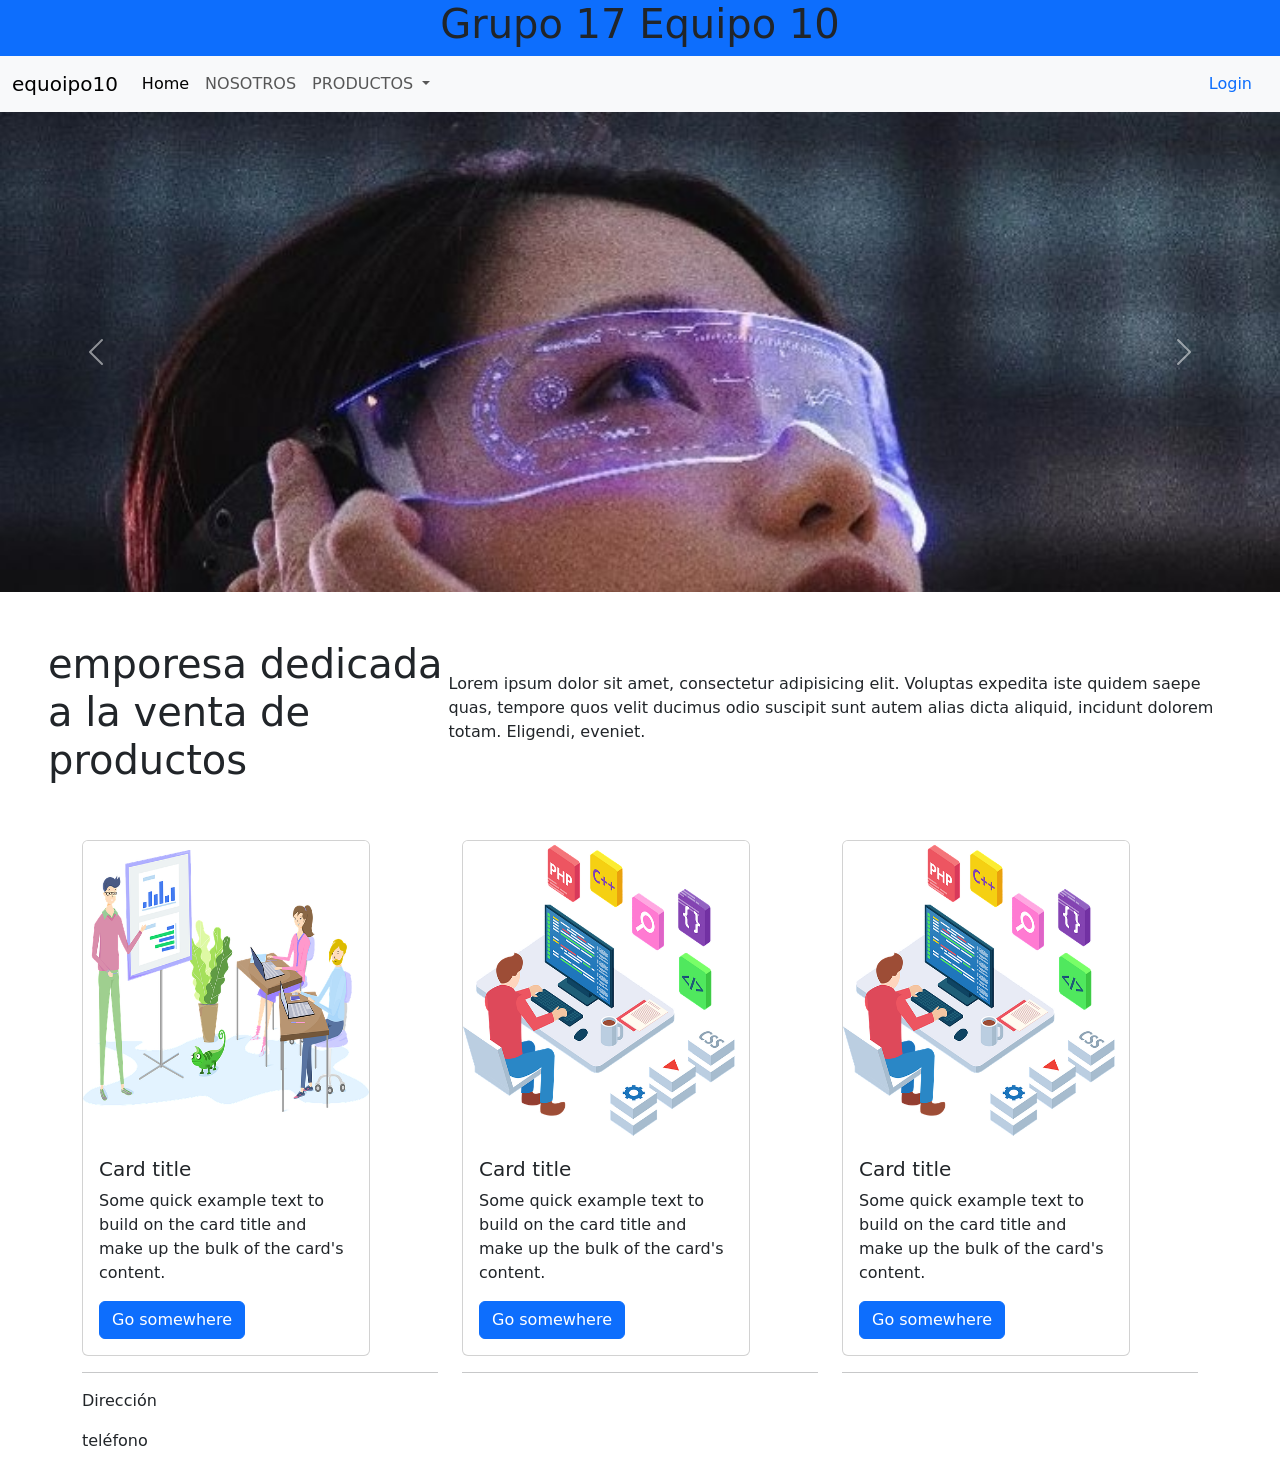
<file: index.html>
<!doctype html>
<html lang="en">
  <head>
    <meta charset="utf-8">
    <meta name="viewport" content="width=device-width, initial-scale=1">
    <title>Grupo17Equipo10</title>
    <link href="https://cdn.jsdelivr.net/npm/bootstrap@5.2.2/dist/css/bootstrap.min.css" rel="stylesheet" integrity="sha384-Zenh87qX5JnK2Jl0vWa8Ck2rdkQ2Bzep5IDxbcnCeuOxjzrPF/et3URy9Bv1WTRi" crossorigin="anonymous">
     <link rel="stylesheet" href="styles.css">
</head>
  <body>
    <!-- ENCABEZADO -->
    <header class="container-fluid bg-primary d-flex justify-content-center">
        <h1> Grupo 17 Equipo 10</h1>
    </header>
    <!-- MENU -->
    <nav class="navbar navbar-expand-lg bg-light "  class="menu">
        <div class="container-fluid">
          <a class="navbar-brand" href="#">equoipo10</a>
          <button class="navbar-toggler" type="button" data-bs-toggle="collapse" data-bs-target="#navbarSupportedContent" aria-controls="navbarSupportedContent" aria-expanded="false" aria-label="Toggle navigation">
            <span class="navbar-toggler-icon"></span>
          </button>
          <div class="collapse navbar-collapse" id="navbarSupportedContent">
            <ul class="navbar-nav me-auto mb-2 mb-lg-0">
              <li class="nav-item">
                <a class="nav-link active" aria-current="page" href="index.html">Home</a>
              </li>
              <li class="nav-item">
                <a class="nav-link" href="nosotros.html">NOSOTROS</a>
              </li>
              <li class="nav-item dropdown">
                <a class="nav-link dropdown-toggle" href="#" role="button" data-bs-toggle="dropdown" aria-expanded="false">
                  PRODUCTOS
                </a>
                <ul class="dropdown-menu">
                  <li><a class="dropdown-item" href="productos.html">Producto1</a></li>
                  <li><a class="dropdown-item" href="productos.html">producto2</a></li>
                  <li><hr class="dropdown-divider"></li>
                  <li><a class="dropdown-item" href="productos.html">servicios</a></li>
                </ul>
              </li>
            </ul>
  <!-- MENU NAV PARA LOGIN -->
            
            <ul class="nav justify-content-end"  class="menu">
                <li class="nav-item">
                   <i class="fa-thin fa-user"></i>
                  <a class="nav-link" href="login.html">Login</a>
                </li>              
             </ul>
          </div>
        </div>
      </nav>
    <!-- SLIDER -->
    <div id="carouselExampleControls" class="carousel slide" data-bs-ride="carousel">
        <div class="carousel-inner">
          <div class="carousel-item active">
            <img src="image/home1.jpg" class="d-block w-100" alt="...">
          </div>
          <div class="carousel-item">
            <img src="image/home2.jpg" class="d-block w-100" alt="...">
          </div>
          <div class="carousel-item">
            <img src="image/home3.jpg" class="d-block w-100" alt="...">
          </div>
        </div>
        <button class="carousel-control-prev" type="button" data-bs-target="#carouselExampleControls" data-bs-slide="prev">
          <span class="carousel-control-prev-icon" aria-hidden="true"></span>
          <span class="visually-hidden">Previous</span>
        </button>
        <button class="carousel-control-next" type="button" data-bs-target="#carouselExampleControls" data-bs-slide="next">
          <span class="carousel-control-next-icon" aria-hidden="true"></span>
          <span class="visually-hidden">Next</span>
        </button>
      </div>
    <!-- INTRO -->
    <section class="d-flex justify-content-center align-items-center m-5">
            <h1>emporesa dedicada a la venta de productos </h1>
            <p>Lorem ipsum dolor sit amet, consectetur adipisicing elit. Voluptas expedita iste quidem saepe quas, tempore quos velit ducimus odio suscipit sunt autem alias dicta aliquid, incidunt dolorem totam. Eligendi, eveniet.</p>
    </section>
    <!-- SECTION DE NOSOTROS Y PRODUCTOS -->
    <section class="container w-100 ">
        <div class="row mt-auto">
            <div class="col-lg-4 col-md-12 col-sm-12 ">
                <div class="card" style="width: 18rem;">
                    <img src="image/nosotros.png" class="card-img-top" alt="...">
                    <div class="card-body">
                      <h5 class="card-title">Card title</h5>
                      <p class="card-text">Some quick example text to build on the card title and make up the bulk of the card's content.</p>
                      <a href="nosotros.html" class="btn btn-primary">Go somewhere</a>
                    </div>
                  </div>
                  <hr>
            </div>
            <div class="col-lg-4 col-md-12 col-sm-12 ">
                <div class="card" style="width: 18rem;">
                    <img src="image/productos.png" class="card-img-top" alt="...">
                    <div class="card-body">
                      <h5 class="card-title">Card title</h5>
                      <p class="card-text">Some quick example text to build on the card title and make up the bulk of the card's content.</p>
                      <a href="productos.html" class="btn btn-primary">Go somewhere</a>
                    </div>
                  </div>
                  <hr>
            </div>
            <div class="col-lg-4 col-md-12 col-sm-12 ">
                <div class="card" style="width: 18rem;">
                    <img src="image/productos.png" class="card-img-top" alt="...">
                    <div class="card-body">
                      <h5 class="card-title">Card title</h5>
                      <p class="card-text">Some quick example text to build on the card title and make up the bulk of the card's content.</p>
                      <a href="#" class="btn btn-primary">Go somewhere</a>
                    </div>
                  </div>
                  <hr>
            </div>
        </div>


    </section>
    <!-- PIE -->
    <footer>
      <div class="container w-100 ">
        <p>Dirección</p>
            <p>teléfono</p>
      </div>

    </footer>
   
    <script src="main.js"></script>
    <script src="https://cdn.jsdelivr.net/npm/bootstrap@5.2.2/dist/js/bootstrap.bundle.min.js" integrity="sha384-OERcA2EqjJCMA+/3y+gxIOqMEjwtxJY7qPCqsdltbNJuaOe923+mo//f6V8Qbsw3" crossorigin="anonymous"></script>
  </body>
</html>
</file>
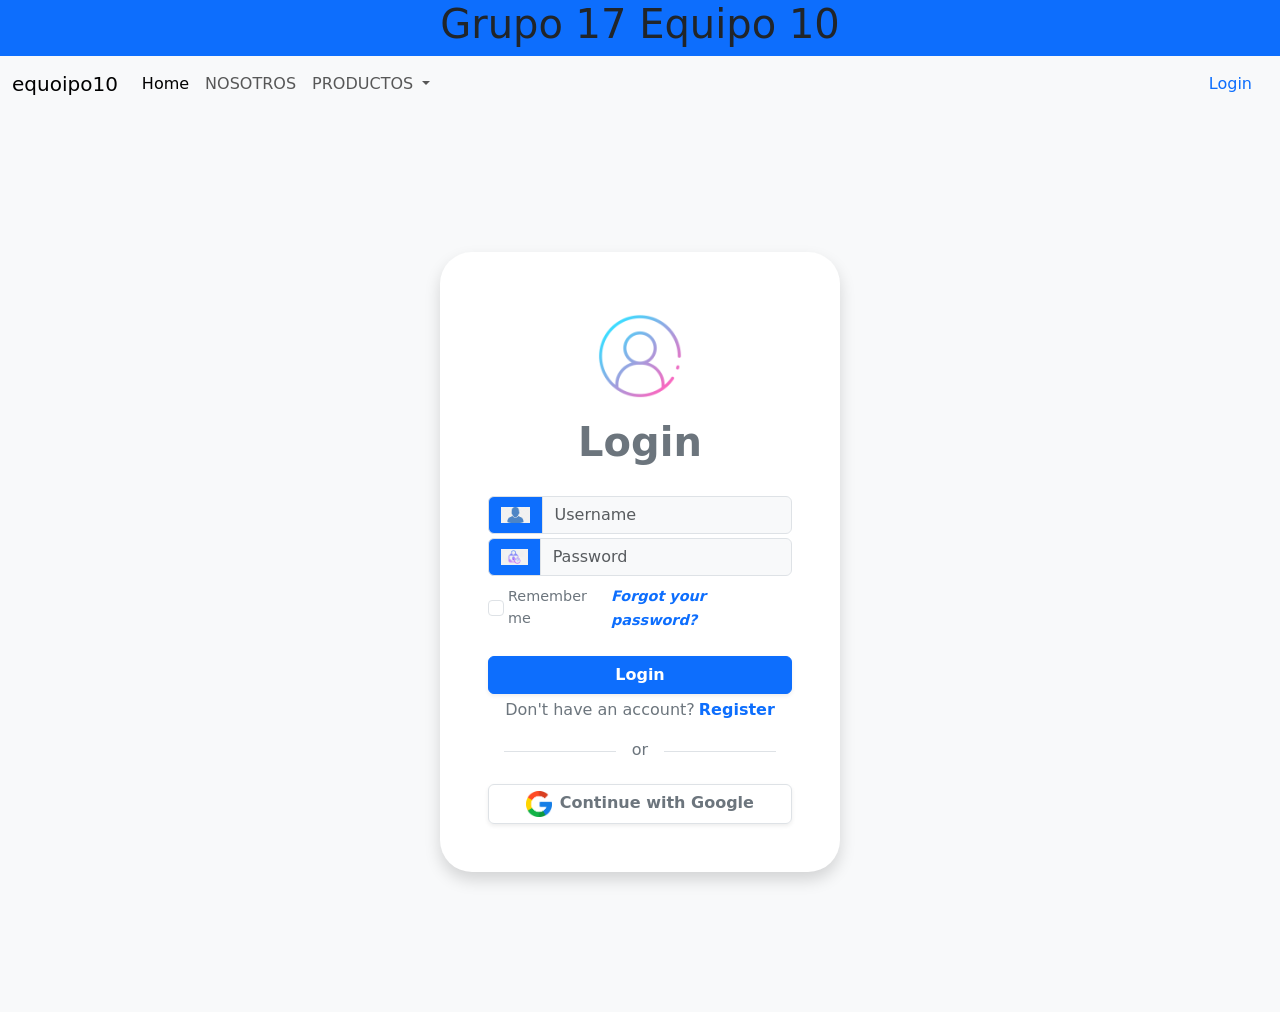
<file: login.html>
<!doctype html>
<html lang="en">
  <head>
    <meta charset="utf-8">
    <meta name="viewport" content="width=device-width, initial-scale=1">
    <title>Grupo17Equipo10</title>
    <link href="https://cdn.jsdelivr.net/npm/bootstrap@5.2.2/dist/css/bootstrap.min.css" rel="stylesheet" integrity="sha384-Zenh87qX5JnK2Jl0vWa8Ck2rdkQ2Bzep5IDxbcnCeuOxjzrPF/et3URy9Bv1WTRi" crossorigin="anonymous">
     <link rel="stylesheet" href="styles.css">
</head>
  <body>
    <!-- ENCABEZADO -->
    <header class="container-fluid bg-primary d-flex justify-content-center">
        <h1> Grupo 17 Equipo 10</h1>
    </header>
    <!-- MENU -->
    <nav class="navbar navbar-expand-lg bg-light "  class="menu">
        <div class="container-fluid">
          <a class="navbar-brand" href="#">equoipo10</a>
          <button class="navbar-toggler" type="button" data-bs-toggle="collapse" data-bs-target="#navbarSupportedContent" aria-controls="navbarSupportedContent" aria-expanded="false" aria-label="Toggle navigation">
            <span class="navbar-toggler-icon"></span>
          </button>
          <div class="collapse navbar-collapse" id="navbarSupportedContent">
            <ul class="navbar-nav me-auto mb-2 mb-lg-0">
              <li class="nav-item">
                <a class="nav-link active" aria-current="page" href="index.html">Home</a>
              </li>
              <li class="nav-item">
                <a class="nav-link" href="nosotros.html">NOSOTROS</a>
              </li>
              <li class="nav-item dropdown">
                <a class="nav-link dropdown-toggle" href="#" role="button" data-bs-toggle="dropdown" aria-expanded="false">
                  PRODUCTOS
                </a>
                <ul class="dropdown-menu">
                  <li><a class="dropdown-item" href="productos.html">Producto1</a></li>
                  <li><a class="dropdown-item" href="productos.html">producto2</a></li>
                  <li><hr class="dropdown-divider"></li>
                  <li><a class="dropdown-item" href="productos.html">servicios</a></li>
                </ul>
              </li>
            </ul>
  <!-- MENU NAV PARA LOGIN -->
            
            <ul class="nav justify-content-end"  class="menu">
                <li class="nav-item">
                   <i class="fa-thin fa-user"></i>
                  <a class="nav-link" href="login.html">Login</a>
                </li>              
             </ul>
          </div>
        </div>
      </nav>
<!-- SECTION PARA LOGIN -->
   <section  >
    <div class="bg-light d-flex justify-content-center align-items-center vh-100" >
        <div  class="bg-white p-5 rounded-5 text-secondary shadow"  style="width: 25rem" >
          <div class="d-flex justify-content-center">
            <img src="image/login.png"  alt="login-icon" style="height: 7rem" />
          </div>
          <div class="text-center fs-1 fw-bold">Login</div>
          <div class="input-group mt-4" >
            <div class="input-group-text bg-primary" >
              <img src="image/ic1.png"  alt="username-icon" />
            </div>
            <input class="form-control bg-light" type="text"  placeholder="Username" id="correo" />
          </div>
          <div class="input-group mt-1">
            <div class="input-group-text bg-primary">
              <img src="image/ic2.png"  alt="password-icon" />
            </div>
            <input class="form-control bg-light"  type="password"  placeholder="Password" id="password"  />
          </div>
          <div class="d-flex justify-content-around mt-1">
            <div class="d-flex align-items-center gap-1">
              <input class="form-check-input" type="checkbox" />
              <div class="pt-1" style="font-size: 0.9rem">Remember me</div>
            </div>
            <div class="pt-1">
              <a href="#" class="text-decoration-none text-primary fw-semibold fst-italic"
                style="font-size: 0.9rem" >Forgot your password?</a >
            </div>
          </div>
          <div class="btn btn-primary text-white w-100 mt-4 fw-semibold shadow-sm" onclick="verificar()" >
            Login
          </div>
          <div class="d-flex gap-1 justify-content-center mt-1">
            <div>Don't have an account?</div>
            <a href="register.html" class="text-decoration-none text-primary fw-semibold" >Register</a >
          </div>
          <div class="p-3">
            <div class="border-bottom text-center" style="height: 0.9rem">
              <span class="bg-white px-3">or</span>
            </div>
          </div>
          <div class="btn d-flex gap-2 justify-content-center border mt-3 shadow-sm" >
            <img  src="image/google-icon.png"  alt="google-icon"  style="height: 1.6rem"  />
            <div class="fw-semibold text-secondary">Continue with Google</div>
          </div>
        </div>
    </div>

   </section>
    
    <!-- PIE -->
    <script src="main.js"></script>
    <script src="https://cdn.jsdelivr.net/npm/bootstrap@5.2.2/dist/js/bootstrap.bundle.min.js" integrity="sha384-OERcA2EqjJCMA+/3y+gxIOqMEjwtxJY7qPCqsdltbNJuaOe923+mo//f6V8Qbsw3" crossorigin="anonymous"></script>
  </body>
</html>
</file>
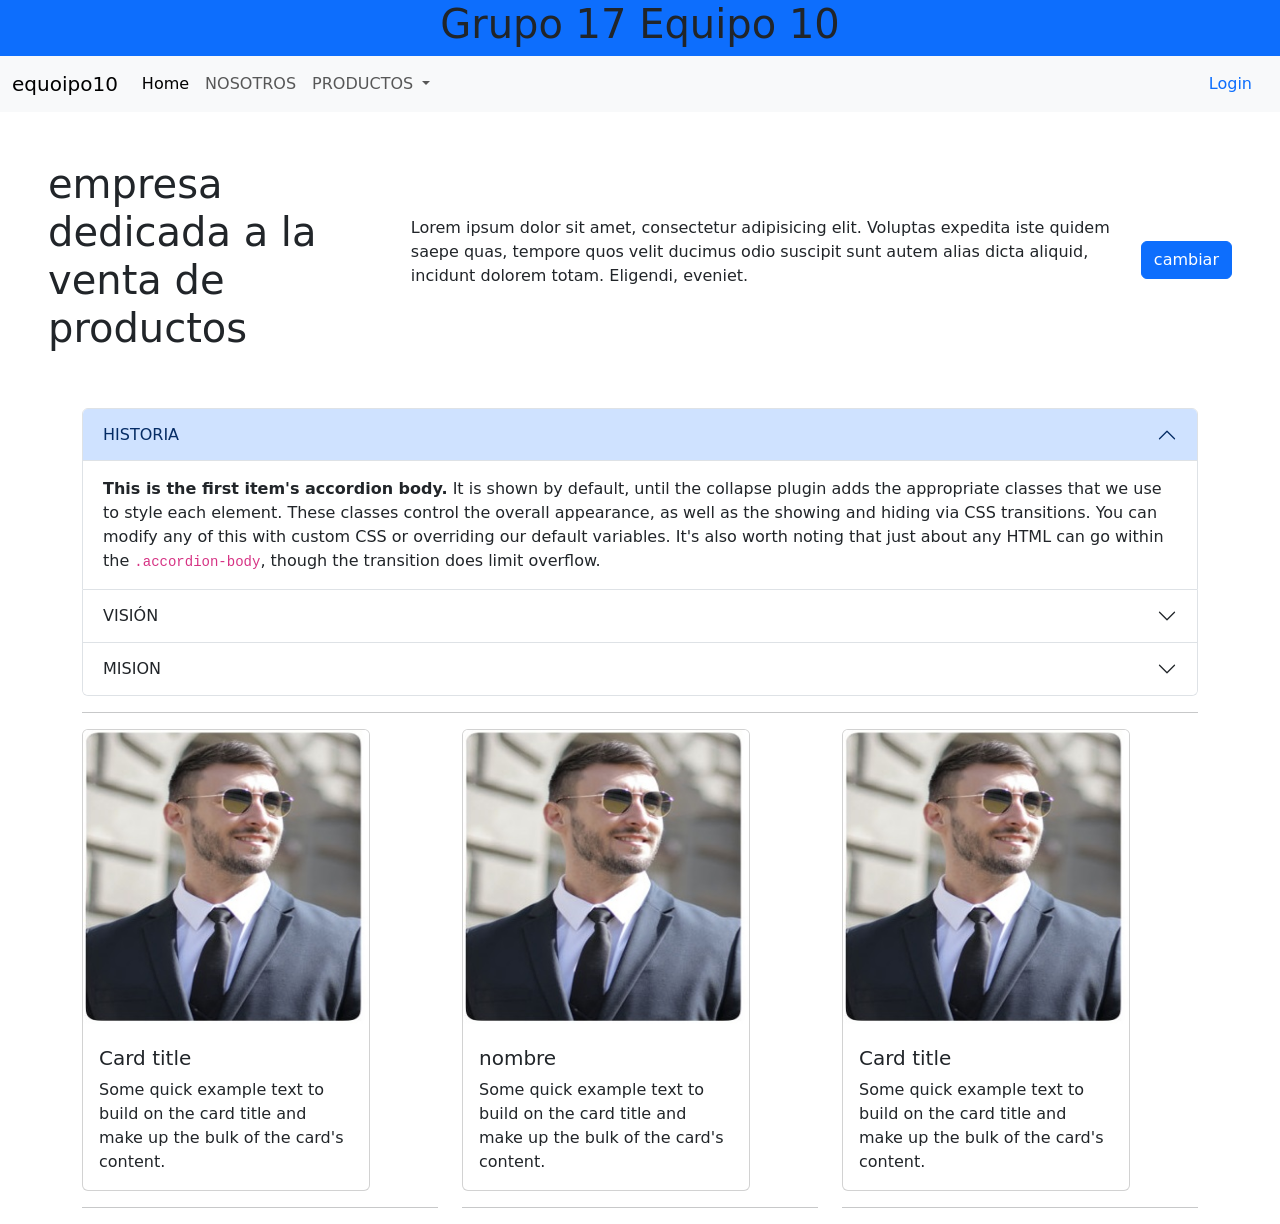
<file: nosotros.html>
<!doctype html>
<html lang="en">
  <head>
    <meta charset="utf-8">
    <meta name="viewport" content="width=device-width, initial-scale=1">
    <title>Grupo17Equipo10</title>
    <link href="https://cdn.jsdelivr.net/npm/bootstrap@5.2.2/dist/css/bootstrap.min.css" rel="stylesheet" integrity="sha384-Zenh87qX5JnK2Jl0vWa8Ck2rdkQ2Bzep5IDxbcnCeuOxjzrPF/et3URy9Bv1WTRi" crossorigin="anonymous">
    <link rel="stylesheet" href="styles.css">
</head>
  <body>
    <!-- ENCABEZADO -->
    <header class="container-fluid bg-primary d-flex justify-content-center">
        <h1> Grupo 17 Equipo 10</h1>
    </header>
    <!-- MENU -->
    <nav class="navbar navbar-expand-lg bg-light " class="menu">
        <div class="container-fluid">
          <a class="navbar-brand" href="#">equoipo10</a>
          <button class="navbar-toggler" type="button" data-bs-toggle="collapse" data-bs-target="#navbarSupportedContent" aria-controls="navbarSupportedContent" aria-expanded="false" aria-label="Toggle navigation">
            <span class="navbar-toggler-icon"></span>
          </button>
          <div class="collapse navbar-collapse" id="navbarSupportedContent">
            <ul class="navbar-nav me-auto mb-2 mb-lg-0">
              <li class="nav-item">
                <a class="nav-link active" aria-current="page" href="index.html">Home</a>
              </li>
              <li class="nav-item">
                <a class="nav-link" href="nosotros.html">NOSOTROS</a>
              </li>
              <li class="nav-item dropdown">
                <a class="nav-link dropdown-toggle" href="#" role="button" data-bs-toggle="dropdown" aria-expanded="false">
                  PRODUCTOS
                </a>
                <ul class="dropdown-menu">
                  <li><a class="dropdown-item" href="productos.html">Producto1</a></li>
                  <li><a class="dropdown-item" href="productos.html">producto2</a></li>
                  <li><hr class="dropdown-divider"></li>
                  <li><a class="dropdown-item" href="productos.html">servicios</a></li>
                </ul>
              </li>
              
            </ul>
             
        </ul>
        <!-- MENU NAV PARA LOGIN -->
        <ul class="nav justify-content-end"  class="menu">
            <li class="nav-item">
               <i class="fa-thin fa-user"></i>
              <a class="nav-link" href="login.html">Login</a>
            </li>              
         </ul>
          </div>
        </div>
      </nav>
    <!-- SLIDER -->
    
    <!-- INTRO -->
    <section class="d-flex justify-content-center align-items-center m-5">
            <h1 id="titulonosotros">empresa dedicada a la venta de productos </h1>
            <p>Lorem ipsum dolor sit amet, consectetur adipisicing elit. Voluptas expedita iste quidem saepe quas, tempore quos velit ducimus odio suscipit sunt autem alias dicta aliquid, incidunt dolorem totam. Eligendi, eveniet.</p>
           
            <button type="button" class="btn btn-primary" onclick="funcionColor('blue')">cambiar</button>
    
    </section>
    <!-- SECTION DE NOSOTROS Y PRODUCTOS -->
       
    
    <section class="container w-100 ">

        <div class="accordion" id="accordionExample">
            <div class="accordion-item">
              <h2 class="accordion-header" id="headingOne">
                <button class="accordion-button" type="button" data-bs-toggle="collapse" data-bs-target="#collapseOne" aria-expanded="true" aria-controls="collapseOne">
                  HISTORIA
                </button>
              </h2>
              <div id="collapseOne" class="accordion-collapse collapse show" aria-labelledby="headingOne" data-bs-parent="#accordionExample">
                <div class="accordion-body">
                  <strong>This is the first item's accordion body.</strong> It is shown by default, until the collapse plugin adds the appropriate classes that we use to style each element. These classes control the overall appearance, as well as the showing and hiding via CSS transitions. You can modify any of this with custom CSS or overriding our default variables. It's also worth noting that just about any HTML can go within the <code>.accordion-body</code>, though the transition does limit overflow.
                </div>
              </div>
            </div>
            <div class="accordion-item">
              <h2 class="accordion-header" id="headingTwo">
                <button class="accordion-button collapsed" type="button" data-bs-toggle="collapse" data-bs-target="#collapseTwo" aria-expanded="false" aria-controls="collapseTwo">
                  VISIÓN
                </button>
              </h2>
              <div id="collapseTwo" class="accordion-collapse collapse" aria-labelledby="headingTwo" data-bs-parent="#accordionExample">
                <div class="accordion-body">
                  <strong>This is the second item's accordion body.</strong> It is hidden by default, until the collapse plugin adds the appropriate classes that we use to style each element. These classes control the overall appearance, as well as the showing and hiding via CSS transitions. You can modify any of this with custom CSS or overriding our default variables. It's also worth noting that just about any HTML can go within the <code>.accordion-body</code>, though the transition does limit overflow.
                </div>
              </div>
            </div>
            <div class="accordion-item">
              <h2 class="accordion-header" id="headingThree">
                <button class="accordion-button collapsed" type="button" data-bs-toggle="collapse" data-bs-target="#collapseThree" aria-expanded="false" aria-controls="collapseThree">
                  MISION
                </button>
              </h2>
              <div id="collapseThree" class="accordion-collapse collapse" aria-labelledby="headingThree" data-bs-parent="#accordionExample">
                <div class="accordion-body">
                  <strong>This is the third item's accordion body.</strong> It is hidden by default, until the collapse plugin adds the appropriate classes that we use to style each element. These classes control the overall appearance, as well as the showing and hiding via CSS transitions. You can modify any of this with custom CSS or overriding our default variables. It's also worth noting that just about any HTML can go within the <code>.accordion-body</code>, though the transition does limit overflow.
                </div>
              </div>
            </div>
          </div>

<hr>

              <div class="row mt-auto">
            <div class="col-lg-4 col-md-12 col-sm-12 ">
                <div class="card" style="width: 18rem;">
                    <img src="image/DEVELOP.jpg" class="card-img-top" alt="...">
                    <div class="card-body">
                      <h5 class="card-title">Card title</h5>
                      <p class="card-text">Some quick example text to build on the card title and make up the bulk of the card's content.</p>
                      
                    </div>
                  </div>
                  <hr>
            </div>
            <div class="col-lg-4 col-md-12 col-sm-12 " >
                <div class="card" style="width: 18rem;">
                    <img src="image/DEVELOP.jpg" class="card-img-top " alt="...">
                    <div class="card-body">
                      <h5 class="card-title">nombre</h5>
                      <p class="card-text">Some quick example text to build on the card title and make up the bulk of the card's content.</p>
                     
                    </div>
                  </div>
                  <hr>
            </div>
            <div class="col-lg-4 col-md-12 col-sm-12 ">
                <div class="card" style="width: 18rem;">
                    <img src="image/DEVELOP.jpg" class="card-img-top" alt="...">
                    <div class="card-body">
                      <h5 class="card-title">Card title</h5>
                      <p class="card-text">Some quick example text to build on the card title and make up the bulk of the card's content.</p>
                                          </div>
                  </div>
                  <hr>
            </div>
        </div>


    </section>
    <!-- PIE -->
    <script src="main.js"></script>
    <script src="https://cdn.jsdelivr.net/npm/bootstrap@5.2.2/dist/js/bootstrap.bundle.min.js" integrity="sha384-OERcA2EqjJCMA+/3y+gxIOqMEjwtxJY7qPCqsdltbNJuaOe923+mo//f6V8Qbsw3" crossorigin="anonymous"></script>
  </body>
</html>
</file>
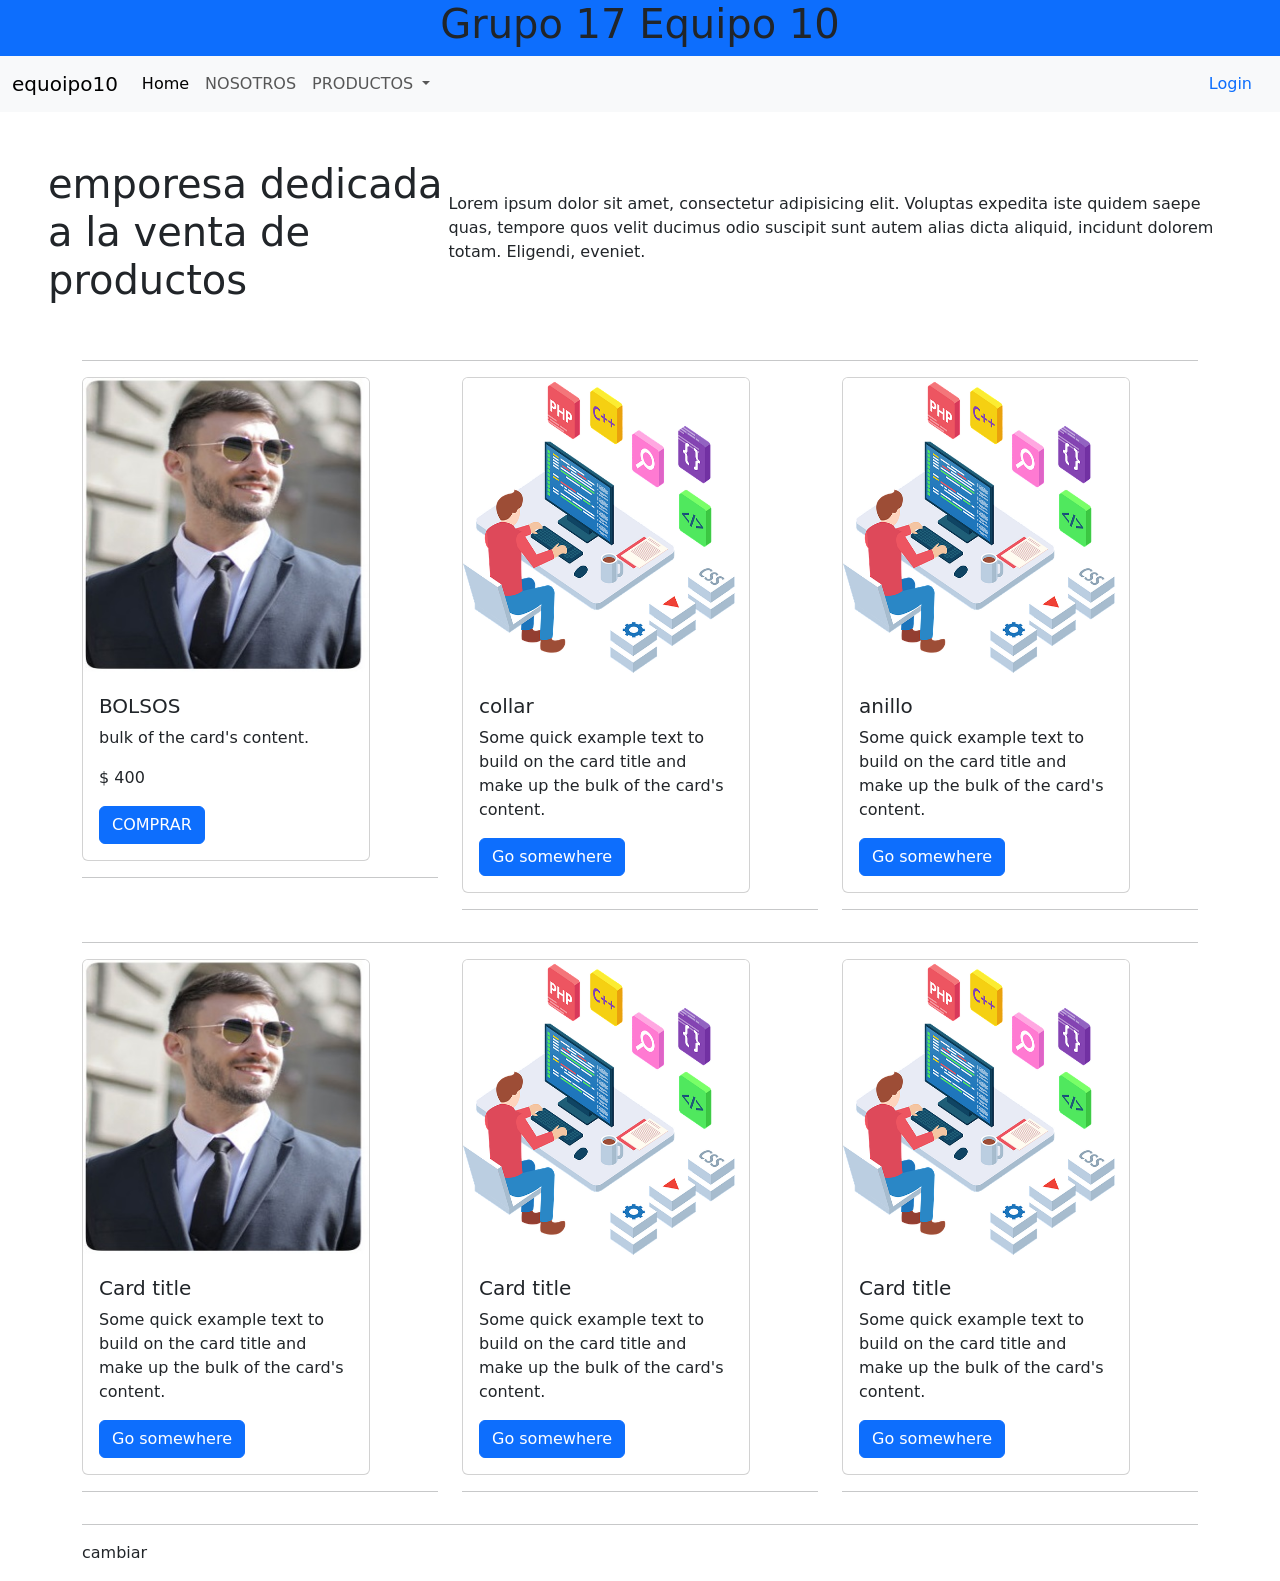
<file: productos.html>
<!doctype html>
<html lang="en">
  <head>
    <meta charset="utf-8">
    <meta name="viewport" content="width=device-width, initial-scale=1">
    <title>Grupo17Equipo10</title>
    <link href="https://cdn.jsdelivr.net/npm/bootstrap@5.2.2/dist/css/bootstrap.min.css" rel="stylesheet" integrity="sha384-Zenh87qX5JnK2Jl0vWa8Ck2rdkQ2Bzep5IDxbcnCeuOxjzrPF/et3URy9Bv1WTRi" crossorigin="anonymous">
    <link rel="stylesheet" href="styles.css">
</head>
  <body>
    <!-- ENCABEZADO -->
    <header class="container-fluid bg-primary d-flex justify-content-center">
        <h1> Grupo 17 Equipo 10</h1>
    </header>
    <!-- MENU -->
    <nav class="navbar navbar-expand-lg bg-light" class="menu">
        <div class="container-fluid">
          <a class="navbar-brand" href="#">equoipo10</a>
          <button class="navbar-toggler" type="button" data-bs-toggle="collapse" data-bs-target="#navbarSupportedContent" aria-controls="navbarSupportedContent" aria-expanded="false" aria-label="Toggle navigation">
            <span class="navbar-toggler-icon"></span>
          </button>
          <div class="collapse navbar-collapse" id="navbarSupportedContent">
            <ul class="navbar-nav me-auto mb-2 mb-lg-0">
              <li class="nav-item">
                <a class="nav-link active" aria-current="page" href="index.html">Home</a>
              </li>
              <li class="nav-item">
                <a class="nav-link" href="nosotros.html">NOSOTROS</a>
              </li>
              <li class="nav-item dropdown">
                <a class="nav-link dropdown-toggle" href="#" role="button" data-bs-toggle="dropdown" aria-expanded="false">
                  PRODUCTOS
                </a>
                <ul class="dropdown-menu">
                  <li><a class="dropdown-item" href="productos.html">Producto1</a></li>
                  <li><a class="dropdown-item" href="productos.html">producto2</a></li>
                  <li><hr class="dropdown-divider"></li>
                  <li><a class="dropdown-item" href="productos.html">servicios</a></li>
                </ul>
              </li>
              
            </ul>
            
        </ul>
        <!-- MENU NAV PARA LOGIN -->
        <ul class="nav justify-content-end"  class="menu">
            <li class="nav-item">
               <i class="fa-thin fa-user"></i>
              <a class="nav-link" href="login.html">Login</a>
            </li>              
         </ul>
          </div>
        </div>
      </nav>
    <!-- SLIDER -->
    
    <!-- INTRO -->
    <section class="d-flex justify-content-center align-items-center m-5">
            <h1 id="product" onclick="funcionprod()">emporesa dedicada a la venta de productos </h1>
            <p>Lorem ipsum dolor sit amet, consectetur adipisicing elit. Voluptas expedita iste quidem saepe quas, tempore quos velit ducimus odio suscipit sunt autem alias dicta aliquid, incidunt dolorem totam. Eligendi, eveniet.</p>
    </section>
    <!-- SECTION DE NOSOTROS Y PRODUCTOS -->
       
    
    <section class="container w-100 ">
     

<hr>

            <div class="row mt-auto" id="fila1">
            <div class="col-lg-4 col-md-12 col-sm-12 ">
                <div class="card" style="width: 18rem;">
                    <img src="image/DEVELOP.jpg" class="card-img-top" alt="...">
                    <div class="card-body">
                      <h5 class="card-title" id="uno">BOLSOS</h5>
                      <p class="card-text"> bulk of the card's content.</p>
                      <p class="card-text"> $ 400</p>
                      <a class="btn btn-primary " onclick="otrafuncion()">COMPRAR</a>
                    </div>
                  </div>
                  <hr>
            </div>
            <div class="col-lg-4 col-md-12 col-sm-12 ">
                <div class="card" style="width: 18rem;">
                    <img src="image/productos.png" class="card-img-top" alt="...">
                    <div class="card-body">
                      <h5 class="card-title">collar</h5>
                      <p class="card-text">Some quick example text to build on the card title and make up the bulk of the card's content.</p>
                      <a href="productos.html" class="btn btn-primary">Go somewhere</a>
                    </div>
                  </div>
                  <hr>
            </div>
            <div class="col-lg-4 col-md-12 col-sm-12 ">
                <div class="card" style="width: 18rem;">
                    <img src="image/productos.png" class="card-img-top" alt="...">
                    <div class="card-body">
                      <h5 class="card-title">anillo</h5>
                      <p class="card-text">Some quick example text to build on the card title and make up the bulk of the card's content.</p>
                      <a href="#" class="btn btn-primary">Go somewhere</a>
                    </div>
                  </div>
                  <hr>
            </div>
        </div> 
        <hr>
        <div class="row mt-auto" id="fila2">
            <div class="col-lg-4 col-md-12 col-sm-12 ">
                <div class="card" style="width: 18rem;">
                    <img src="image/DEVELOP.jpg" class="card-img-top" alt="...">
                    <div class="card-body">
                      <h5 class="card-title">Card title</h5>
                      <p class="card-text">Some quick example text to build on the card title and make up the bulk of the card's content.</p>
                      <a href="nosotros.html" class="btn btn-primary">Go somewhere</a>
                    </div>
                  </div>
                  <hr>
            </div>
            <div class="col-lg-4 col-md-12 col-sm-12 ">
                <div class="card" style="width: 18rem;">
                    <img src="image/productos.png" class="card-img-top" alt="...">
                    <div class="card-body">
                      <h5 class="card-title">Card title</h5>
                      <p class="card-text">Some quick example text to build on the card title and make up the bulk of the card's content.</p>
                      <a href="productos.html" class="btn btn-primary">Go somewhere</a>
                    </div>
                  </div>
                  <hr>
            </div>
            <div class="col-lg-4 col-md-12 col-sm-12 ">
                <div class="card" style="width: 18rem;">
                    <img src="image/productos.png" class="card-img-top" alt="...">
                    <div class="card-body">
                      <h5 class="card-title">Card title</h5>
                      <p class="card-text">Some quick example text to build on the card title and make up the bulk of the card's content.</p>
                      <a href="#" class="btn btn-primary">Go somewhere</a>
                    </div>
                  </div>
                  <hr>
            </div>
        </div>

        <hr>
        <div>
       
            <p id="dos">cambiar</p>

            
        </div>


    </section>
    <!-- PIE -->
    <script src="main.js"></script>
    <script src="https://cdn.jsdelivr.net/npm/bootstrap@5.2.2/dist/js/bootstrap.bundle.min.js" integrity="sha384-OERcA2EqjJCMA+/3y+gxIOqMEjwtxJY7qPCqsdltbNJuaOe923+mo//f6V8Qbsw3" crossorigin="anonymous"></script>
  </body>
</html>
</file>
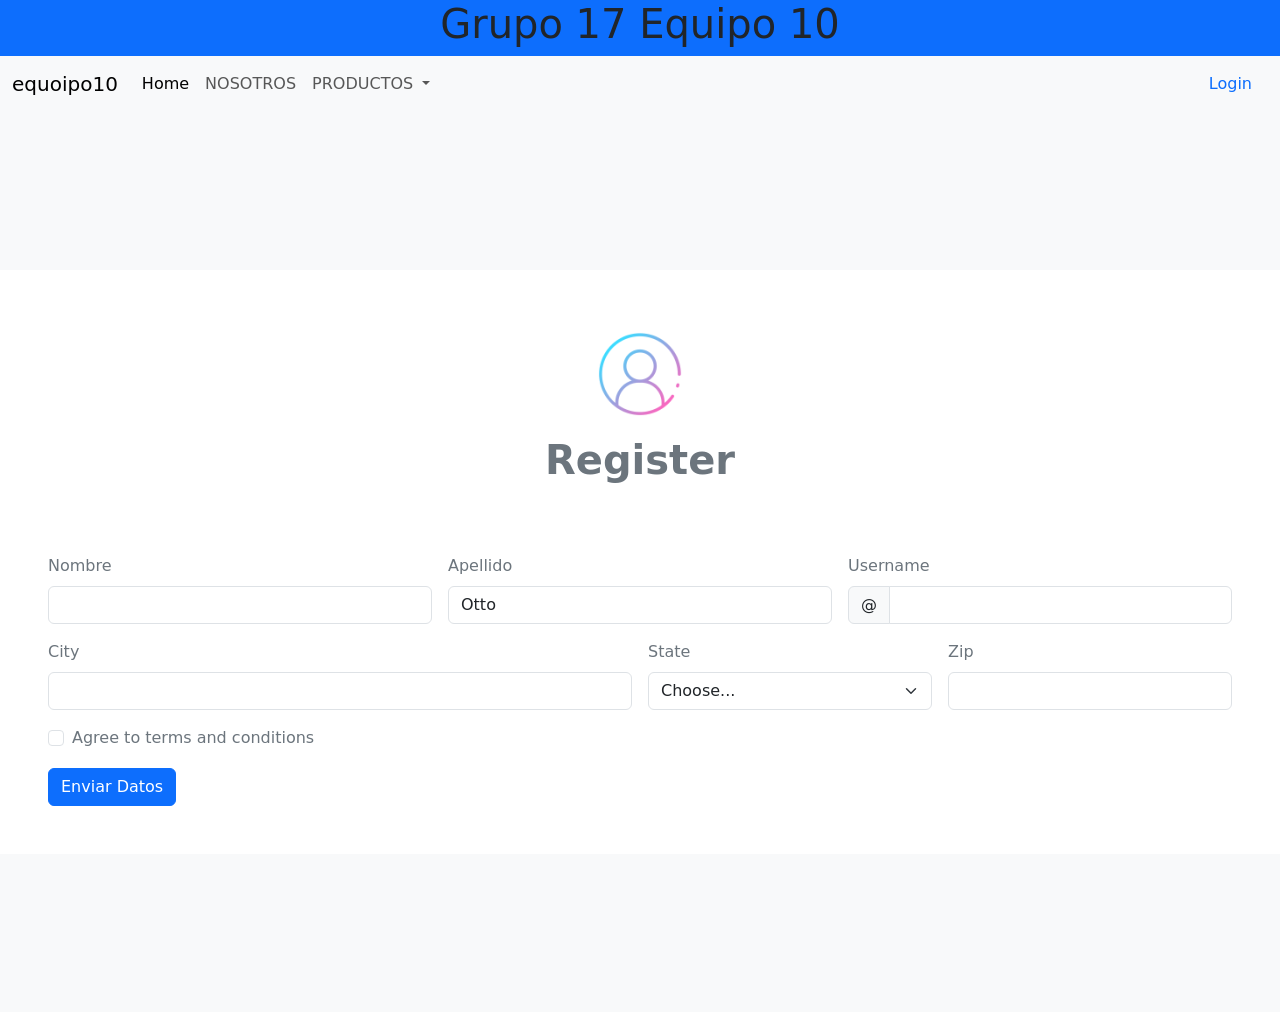
<file: register.html>
<!doctype html>
<html lang="en">
  <head>
    <meta charset="utf-8">
    <meta name="viewport" content="width=device-width, initial-scale=1">
    <title>Grupo17Equipo10</title>
    <link href="https://cdn.jsdelivr.net/npm/bootstrap@5.2.2/dist/css/bootstrap.min.css" rel="stylesheet" integrity="sha384-Zenh87qX5JnK2Jl0vWa8Ck2rdkQ2Bzep5IDxbcnCeuOxjzrPF/et3URy9Bv1WTRi" crossorigin="anonymous">
     <link rel="stylesheet" href="styles.css">
</head>
  <body>
    <!-- ENCABEZADO -->
    <header class="container-fluid bg-primary d-flex justify-content-center">
        <h1> Grupo 17 Equipo 10</h1>
    </header>
    <!-- *****MENU**** -->
    <nav class="navbar navbar-expand-lg bg-light "  class="menu">
        <div class="container-fluid">
          <a class="navbar-brand" href="#">equoipo10</a>
          <button class="navbar-toggler" type="button" data-bs-toggle="collapse" data-bs-target="#navbarSupportedContent" aria-controls="navbarSupportedContent" aria-expanded="false" aria-label="Toggle navigation">
            <span class="navbar-toggler-icon"></span>
          </button>
          <div class="collapse navbar-collapse" id="navbarSupportedContent">
            <ul class="navbar-nav me-auto mb-2 mb-lg-0">
              <li class="nav-item">
                <a class="nav-link active" aria-current="page" href="index.html">Home</a>
              </li>
              <li class="nav-item">
                <a class="nav-link" href="nosotros.html">NOSOTROS</a>
              </li>
              <li class="nav-item dropdown">
                <a class="nav-link dropdown-toggle" href="#" role="button" data-bs-toggle="dropdown" aria-expanded="false">
                  PRODUCTOS
                </a>
                <ul class="dropdown-menu">
                  <li><a class="dropdown-item" href="productos.html">Producto1</a></li>
                  <li><a class="dropdown-item" href="productos.html">producto2</a></li>
                  <li><hr class="dropdown-divider"></li>
                  <li><a class="dropdown-item" href="productos.html">servicios</a></li>
                </ul>
              </li>
            </ul>
  <!-- MENU NAV PARA LOGIN -->
            
            <ul class="nav justify-content-end"  class="menu">
                <li class="nav-item">
                   <i class="fa-thin fa-user"></i>
                  <a class="nav-link" href="login.html">Login</a>
                </li>              
             </ul>
          </div>
        </div>
      </nav>
<!-- SECTION PARA REGISTRO DE USUARIOS -->
   <section >
    <div class="bg-light d-flex justify-content-center align-items-center vh-100">
        <div  class="bg-white p-5  text-secondary "  style="width: 80rem"  >
          <div class="d-flex justify-content-center">
            <img src="image/login.png"  alt="login-icon" style="height: 7rem" />
          </div>
          <div class="text-center fs-1 fw-bold">Register</div>
    
         <!--******* FORMULARIO DATOS *****-->
    <form class="row g-3 needs-validation mt-5" novalidate name="formudatos">
        <div class="col-md-4">
          <label for="validationCustom01" class="form-label">Nombre</label>
          <input type="text" class="form-control" id="validationCustom01"  required name="nombre">
          <div class="valid-feedback">
            Looks good!
          </div>
        </div>
        <div class="col-md-4">
          <label for="validationCustom02" class="form-label">Apellido</label>
          <input type="text" class="form-control" id="validationCustom02" value="Otto" required>
          <div class="valid-feedback">
            Looks good!
          </div>
        </div>
        <div class="col-md-4">
          <label for="validationCustomUsername" class="form-label">Username</label>
          <div class="input-group has-validation">
            <span class="input-group-text" id="inputGroupPrepend">@</span>
            <input type="text" class="form-control" id="validationCustomUsername" aria-describedby="inputGroupPrepend" required>
            <div class="invalid-feedback">
              Please choose a username.
            </div>
          </div>
        </div>
        <div class="col-md-6">
          <label for="validationCustom03" class="form-label">City</label>
          <input type="text" class="form-control" id="validationCustom03" required>
          <div class="invalid-feedback">
            Please provide a valid city.
          </div>
        </div>
        <div class="col-md-3">
          <label for="validationCustom04" class="form-label">State</label>
          <select class="form-select" id="validationCustom04" required>
            <option selected disabled value="">Choose...</option>
            <option>...</option>
          </select>
          <div class="invalid-feedback">
            Please select a valid state.
          </div>
        </div>
        <div class="col-md-3">
          <label for="validationCustom05" class="form-label">Zip</label>
          <input type="text" class="form-control" id="validationCustom05" required>
          <div class="invalid-feedback">
            Please provide a valid zip.
          </div>
        </div>
        <div class="col-12">
          <div class="form-check">
            <input class="form-check-input" type="checkbox" value="" id="invalidCheck" required>
            <label class="form-check-label" for="invalidCheck">
              Agree to terms and conditions
            </label>
            <div class="invalid-feedback">
              You must agree before submitting.
            </div>
          </div>
        </div>
        <div class="col-12">
          <button class="btn btn-primary" type="button" onclick="validar()" >Enviar Datos</button>
        </div>
      </form>
        
        
        </div>
    </div>

   </section>
    
    <!-- PIE -->
    <script src="main.js"></script>
    <script src="https://cdn.jsdelivr.net/npm/bootstrap@5.2.2/dist/js/bootstrap.bundle.min.js" integrity="sha384-OERcA2EqjJCMA+/3y+gxIOqMEjwtxJY7qPCqsdltbNJuaOe923+mo//f6V8Qbsw3" crossorigin="anonymous"></script>
  </body>
</html>
</file>
<file: styles.css>
.carousel-inner{
    max-height: 30rem;

}

.card-img-top{
    height: 300px !important;
}

.menu a{
    font-size: 20px !important;
    font-weight: 700;

}

#login-icon{
    height: 10rem;
}

.input-group-text img{
    height: 1rem;
}
</file>
